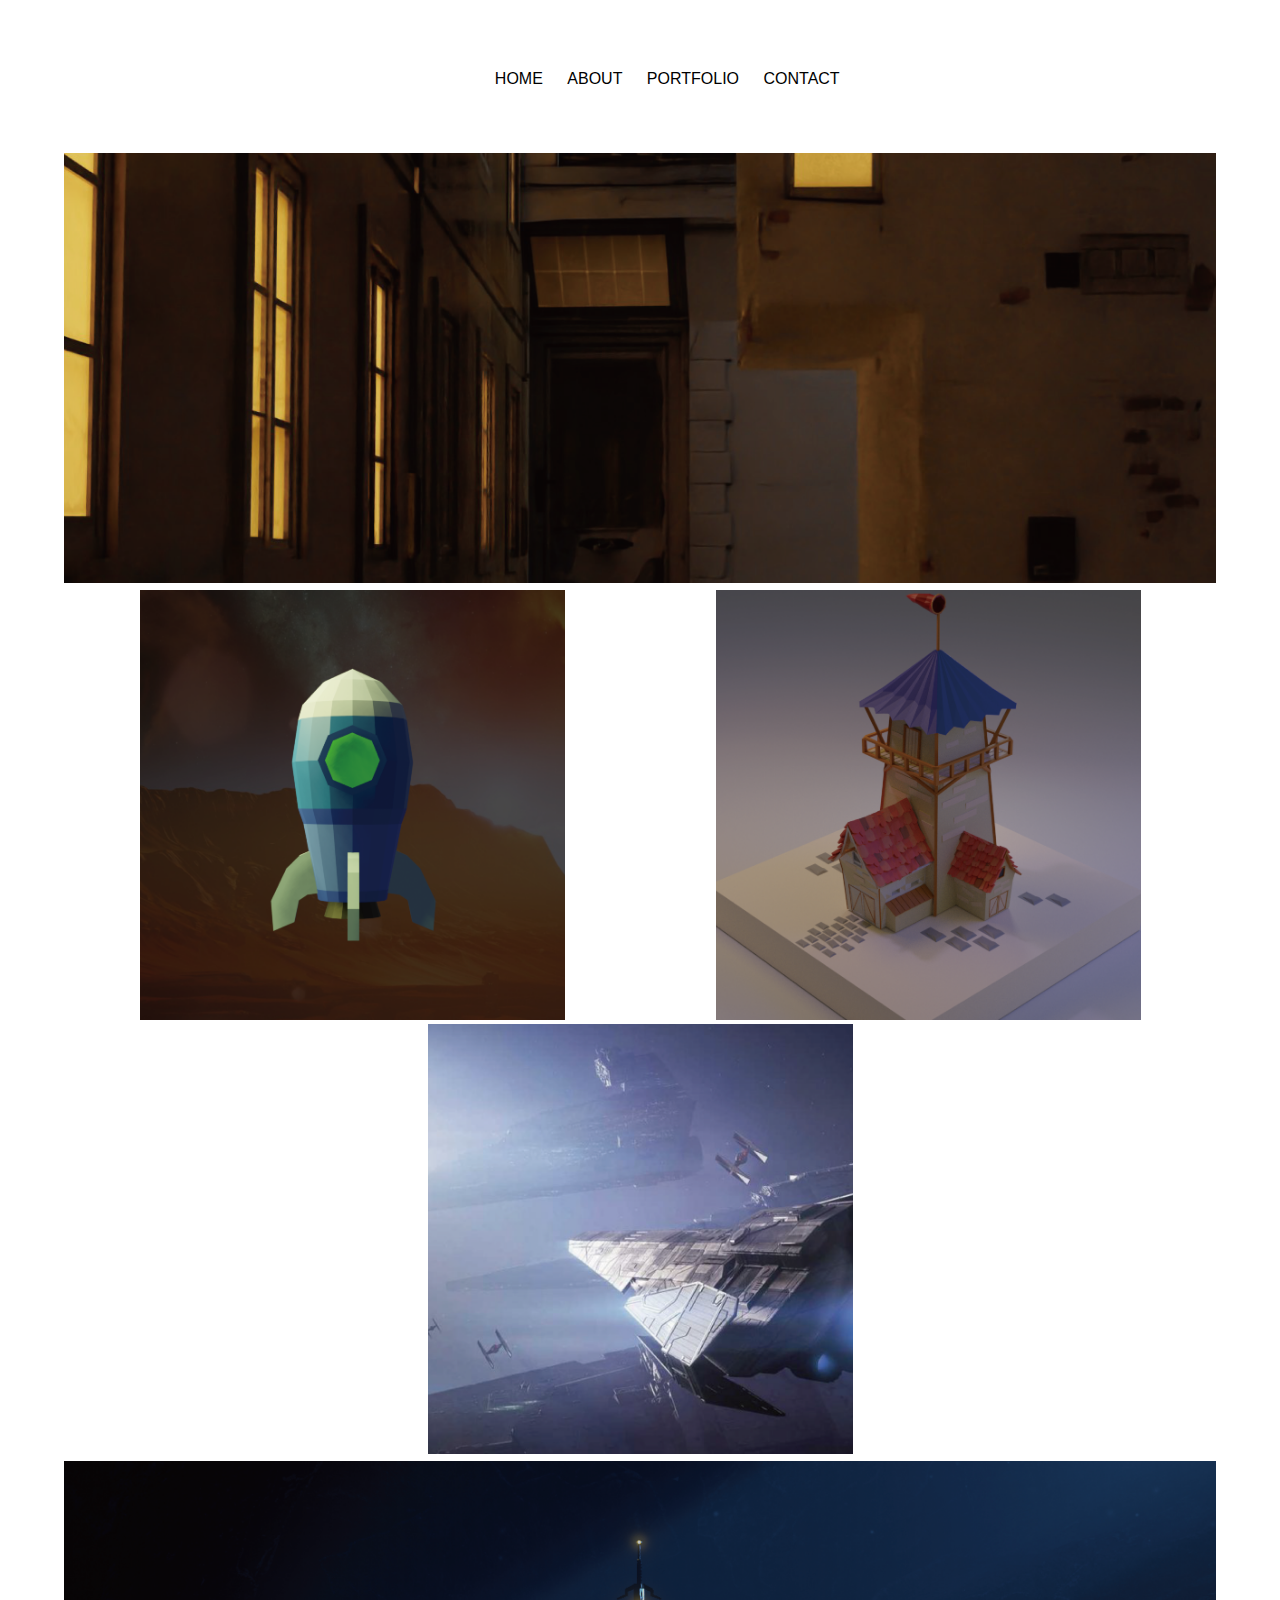
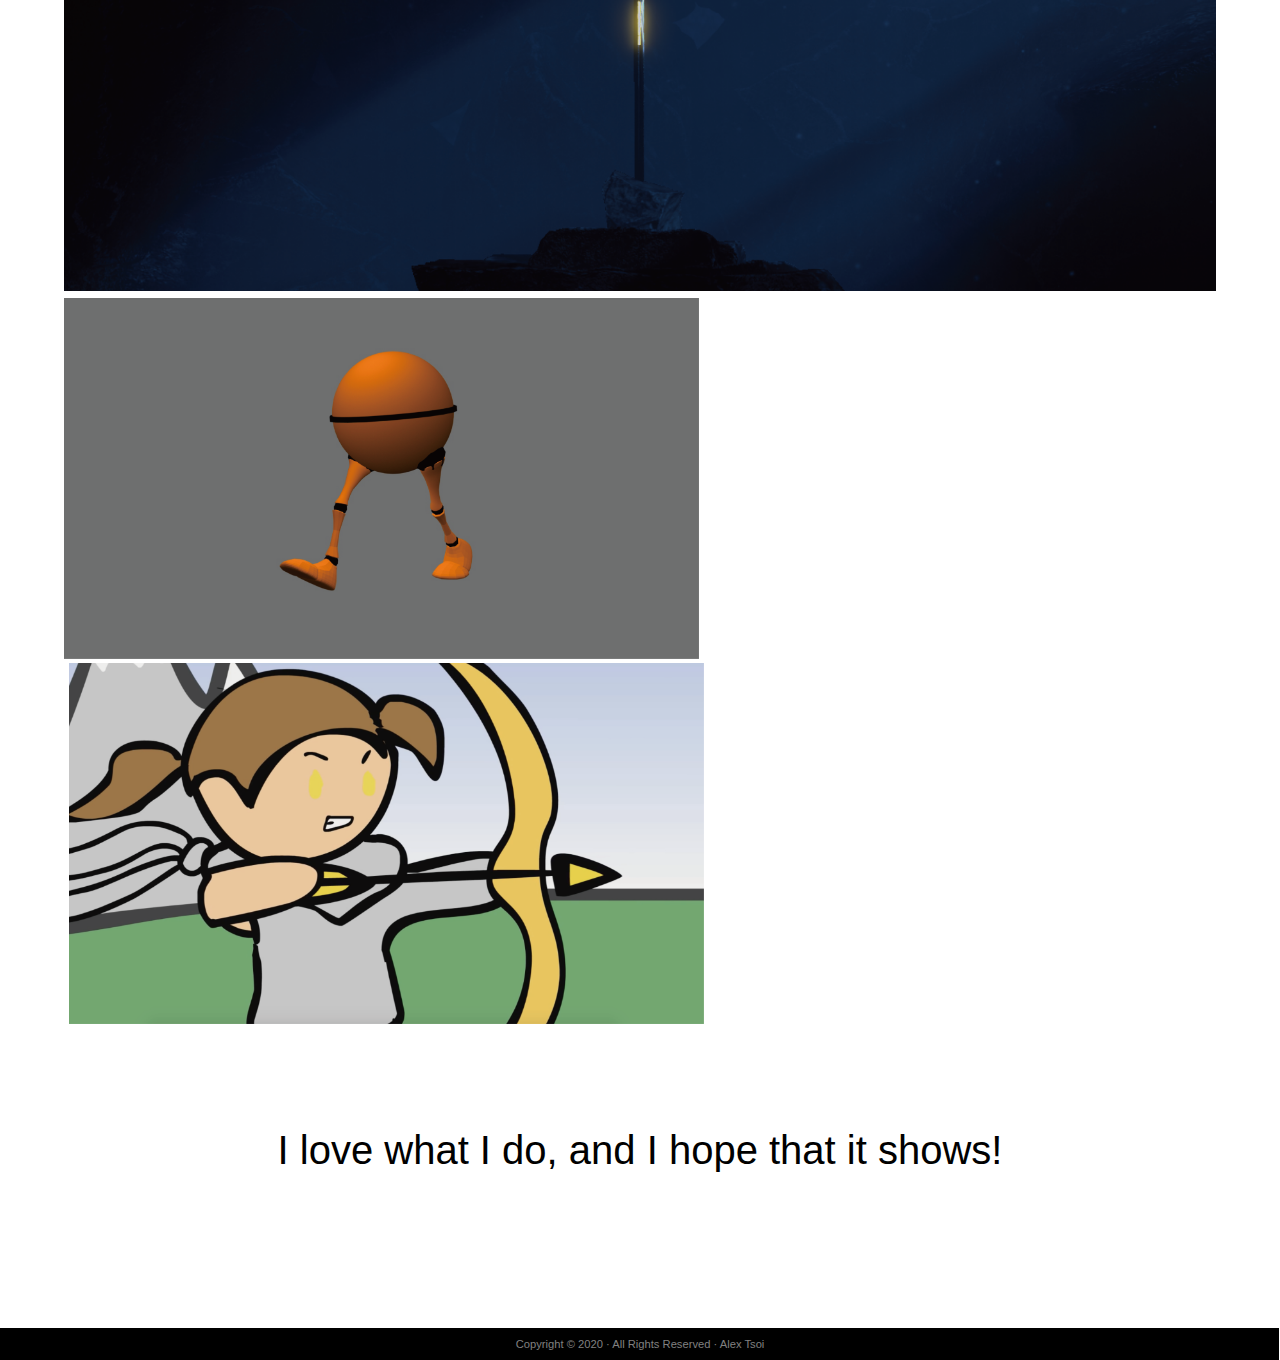
<file: portfolio.html>
<!DOCTYPE html>
<html>
    <head>
        <title>Alex Tsoi</title>
        <link rel="stylesheet" href="css/stylespage.css">
        <style>
        
    </style>


    </head>

    <body>
        <header>
            <nav>
                <ui>
                    <li class="logo"><a href="index.html">IdeaHouse</a></li> 
                    <li><a href="index.html">HOME</a> </li>
                    <li><a href="about.html">ABOUT</a> </li>
                    <li><a href="portfolio.html">PORTFOLIO</a> </li>
                    <li><a href="contact.html">CONTACT</a> </li>
                </ui>
            </nav>
        </header>

    <div class="gallery">
        <div class="icon">
            <a href="image/Model_3.pdf"><img src="image/Model_3-small.png" alt="Crime_Alley"> 
        </div>

        <section class="portfolio">
            <figure class="icon1">
                <a href="image/Game_1.pdf"><img src="image/Game_1-small.png" alt="icon1">
                
            </figure>
            <figure class="icon2">
                <a href="image/Model_1.pdf"><img src="image/Model_1-small.png" alt="icon2">
                
            </figure>
            <figure class="icon3">
                <a href="image/Game_2.pdf"><img src="image/Game_2-small.png" alt="icon3">                        
                
            </figure>
        </section>

        <div class="icon">
            <a href="image/Model_2.pdf"><img src="image/Model_2-small.png" alt="icon4"></a>
        </div>

        <div class="Animation">
            <div class="Animation_left"><a href="image/Animation_2-small_v2.png"><img src="image/Animation_2-small_v2.png" alt=""></a></div>
            <div class="Animation_right"><a href="image/Animation_1.pdf"><img src="image/Animation_1-small.png" alt=""></a></div>
        </div>

    </div>

        <section class="slogan">I love what I do, and I hope that it shows!</section>

        <footer>Copyright © 2020 · All Rights Reserved · Alex Tsoi</footer>

    </body>
</html>
</file>
<file: css/stylespage.css>
/* Header */
body{
    background: rgb(255, 255, 255);
    color: black;
    font-family: Arial, Helvetica, sans-serif;
    margin: 0%;
}

header{
    background: white;
    text-align: center;
}

header .logo a{
    background-size: 50px;
    background-repeat: no-repeat;
    display: inline-block; 
    height: 80px;
    width: 50px;
    position: relative;
    top: -30px;

    text-indent: -999999999px;
}

header a{
    text-decoration: none;
    color: black;
    text-transform: uppercase;
    margin-top: 40px;
}

a:hover{
    text-decoration: underline;
}

ul{
    margin: 0;
    padding: 0;
    list-style-type: none;
    color: aliceblue;
}

li{ 
    display: inline-block;
    margin-right: 20px;
    padding-top: 30px;
}

/* Contact*/

section{
    margin-bottom: 0;
}

section.background{
    background-image: url("/image/Contact_anna.png");
    height: 350px;
    margin: 0 5% 0 5%;
    background-repeat: no-repeat;
    background-size: 100%;
}

@media screen and (max-width: 600px) {
    section.background{
        height: 120px;
    }
}

section.contacttext{
    background-color: rgb(79, 156, 214);;
    margin: 0 5% 0 5%;
    height: 200px;
    text-align: center;
    padding-top: 5%;
    font-family: avenir;
    color: white;
} 

section.contacttext img{
    height: 15px;

}

/* Contact Box */
/*
.textbox{
    width: 100%;
    height: 40px;
}

.textbox input{
    background: none;
    outline: none;
    height: 20px;
    width: 400px;
}

.contact_textbox input{
    background: none;
    outline: none;
    height: 100px;
    width: 400px;
    text-align: none;
    font-family: avenir;
}

button{
    margin-top: 20px;
    padding: 5px 10px;
    font-size: 10px;
    font-family: avenir;
}
*/


/* Portfolio */

.gallery img{
    transition: 1s;
}

.gallery img:hover{
    transform: scale(0.95);
}

.gallery{
    margin: 0 5%;
}

section.portfolio{
    display: flex;
    flex-wrap: wrap;
}

figure{
    margin: auto;
}

figure img{
    width: 425px; /* no margin = 470 px*/
    height: 430px;

}

div.icon img {
    width: 100%;
    height: 430px;
    margin: 3px 0 3px 0;
    object-fit: cover;
}

.Animation {
    display: flex;
    flex-direction: row;
    flex-wrap: wrap;
}

.Animation img{
    width: 635px;
}

.Animation .Animation_left {
    margin-right: 5px;
}

.Animation .Animation_right {
    margin-left: 5px;
}

/* Footer */

section.slogan{
    font-size: 40px;
    font-family: Arial-black, Helvetica, sans-serif;
    text-align: center;
    margin-top: 100px;
    height: 200px;
}

@media screen and (max-width: 600px) {
    section.slogan{
        font-size: 25px;
        height: 150px; 
        margin-top: 75px;
    }
}


footer{
    background: black;
    padding: 10px 20px;
    color: gray;
    text-align: center;
    font-size: 70%;

}
</file>
